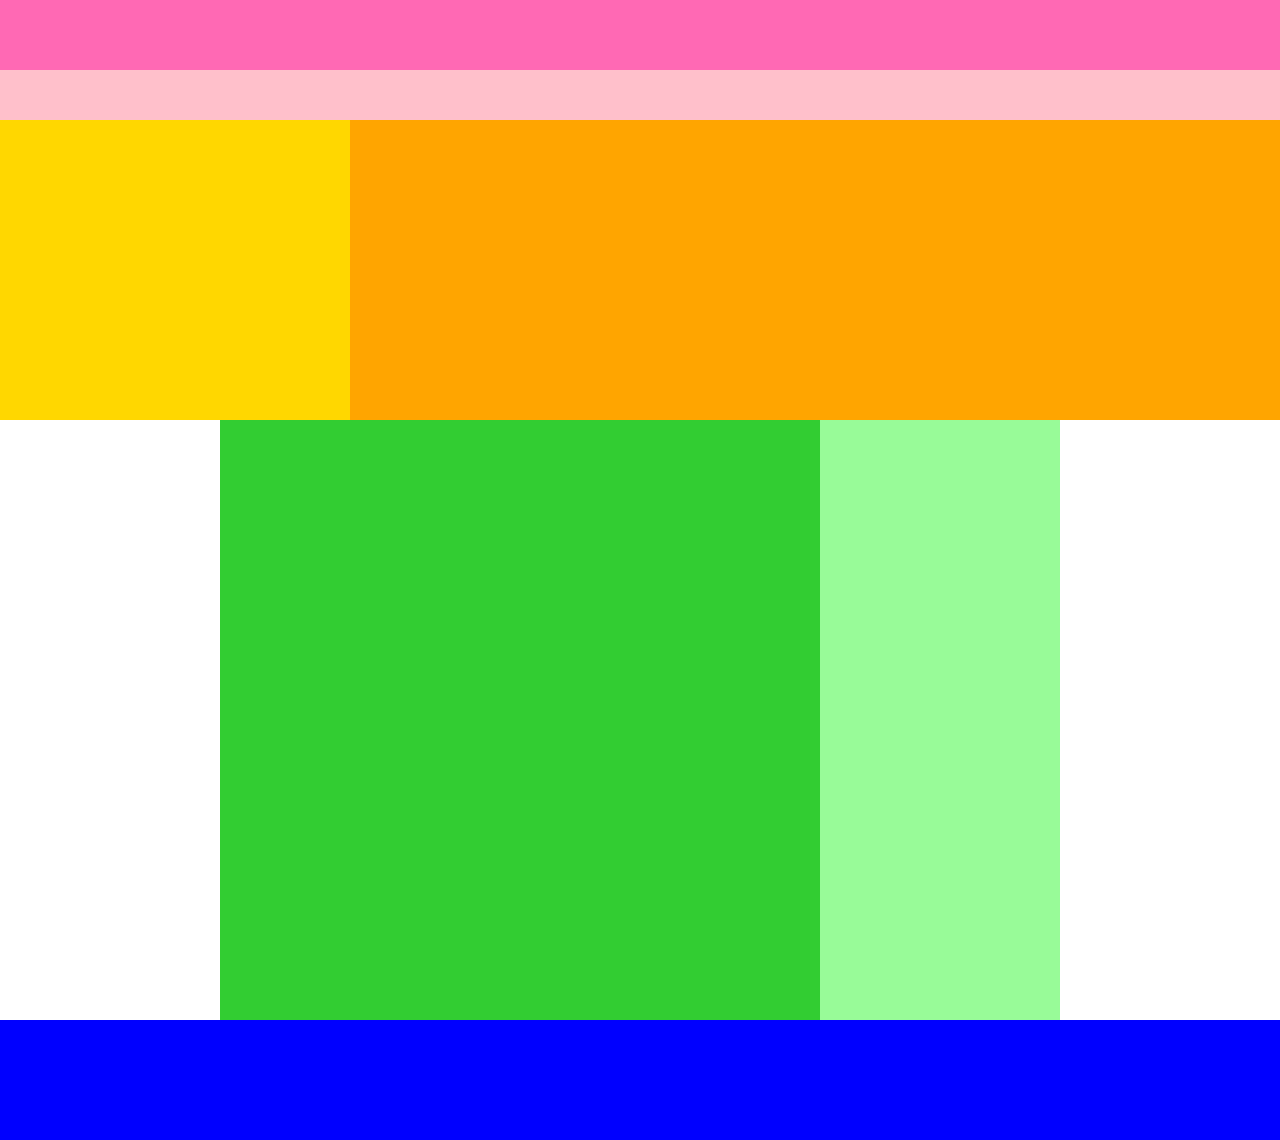
<file: caravan2/index.html>
<!DOCTYPE html>
<html lang="ja">
  <head>
    <meta charset="UTF-8" />
    <!-- CSSファイルの読み込み -->
    <link rel="stylesheet" href="style.css" />
    <title>CARAVAN</title>
  </head>

  <body>
    <div class="header">
      <div class="header-top"></div>
      <div class="header-bottom"></div>
    </div>
    <div class="main-visual">
      <div class="main-visual-content"></div>
    </div>
    <div class="main">
      <div class="blog"></div>
      <div class="sidebar"></div>
    </div>
    <div class="footer"></div>
  </body>
</html>
</file>
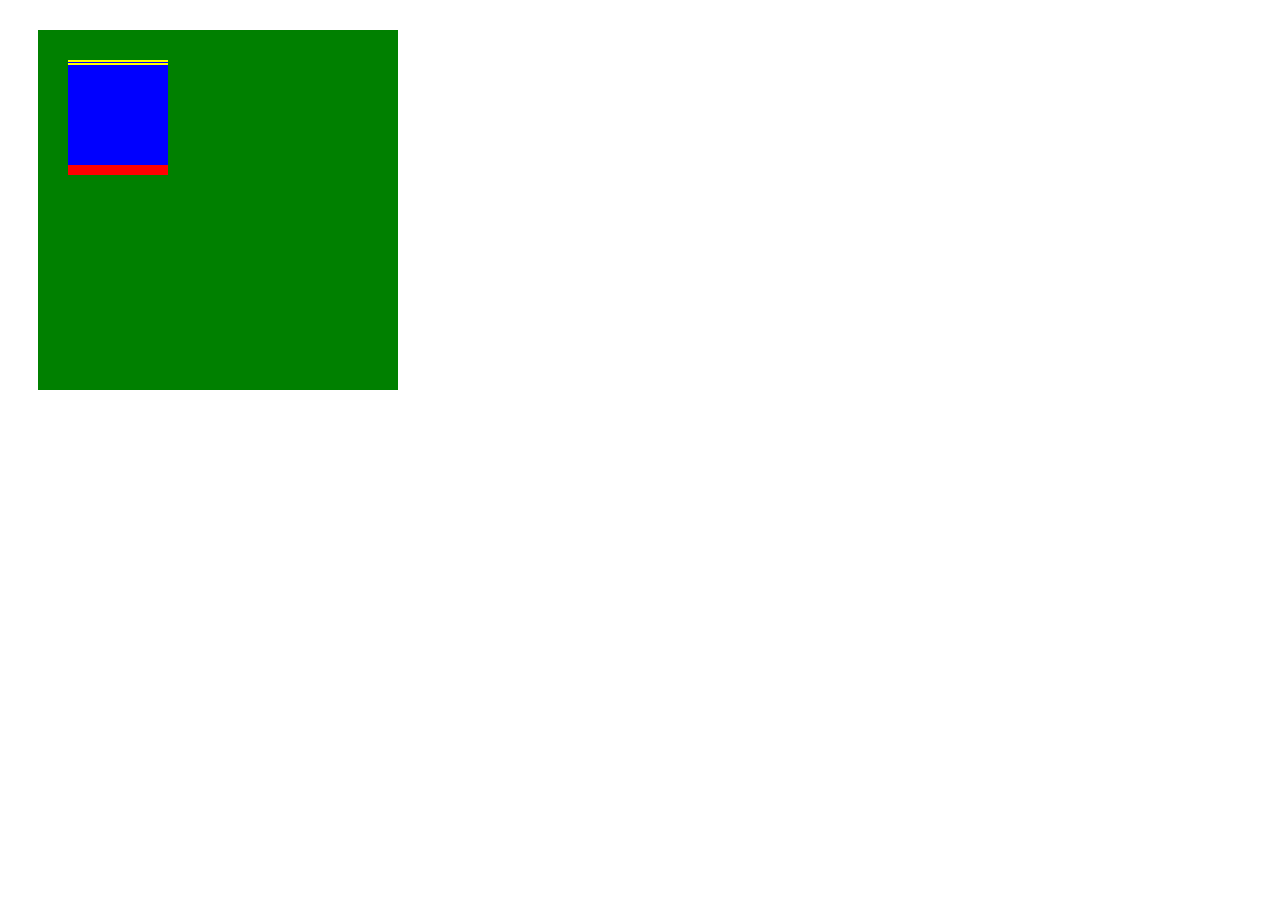
<file: box/box.html>
<!DOCTYPE html>
<html lang="ja">
  <head>
    <meta charset="UTF-8" />
    <!-- CSSファイルの読み込み -->
    <link rel="stylesheet" href="box.css" />
    <title>BOX</title>
  </head>

  <body>
    <!-- box1用のdiv -->
    <div class="box1">
      <div class="box2"></div>
    </div>
  </body>
</html>
</file>
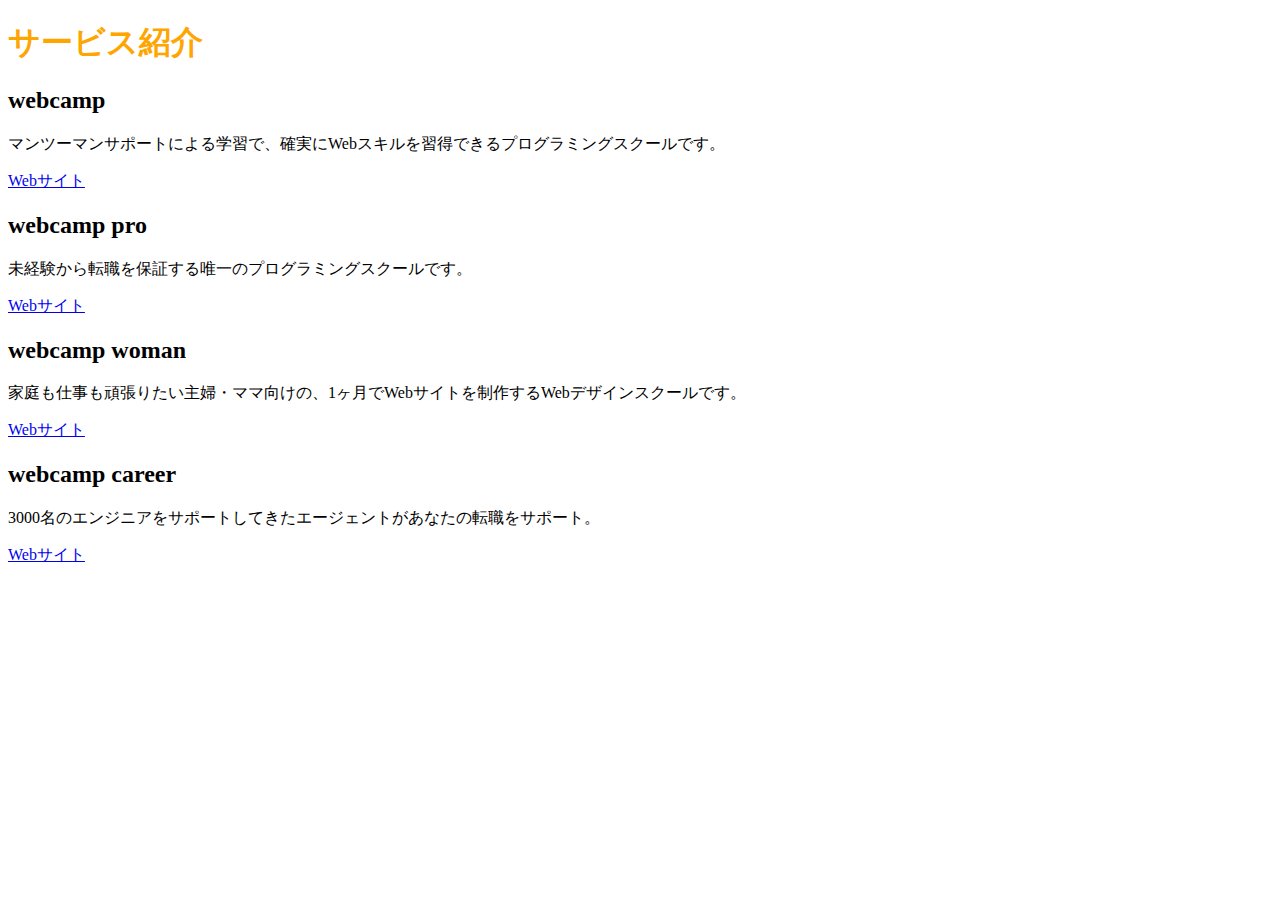
<file: exercise2/exercise2.html>
<!DOCTYPE HTML>
<html lang="ja">
  <head>
    <meta charset="UTF-8" />
    <title>exercise2</title>
    <link rel="stylesheet" href="exercise2.css" />
  </head>

  <body>
    <h1>サービス紹介</h1>
    <h2>webcamp</h2>
    <p>マンツーマンサポートによる学習で、確実にWebスキルを習得できるプログラミングスクールです。</p>
    <a href="#">Webサイト</a>
    <h2>webcamp pro</h2>
    <p>未経験から転職を保証する唯一のプログラミングスクールです。</p>
    <a href="#">Webサイト</a>
    <h2>webcamp woman</h2>
    <p>家庭も仕事も頑張りたい主婦・ママ向けの、1ヶ月でWebサイトを制作するWebデザインスクールです。</p>
    <a href="#">Webサイト</a>
    <h2>webcamp career</h2>
    <p>3000名のエンジニアをサポートしてきたエージェントがあなたの転職をサポート。</p>
    <a href="#">Webサイト</a>
  </body>
</html>
</file>
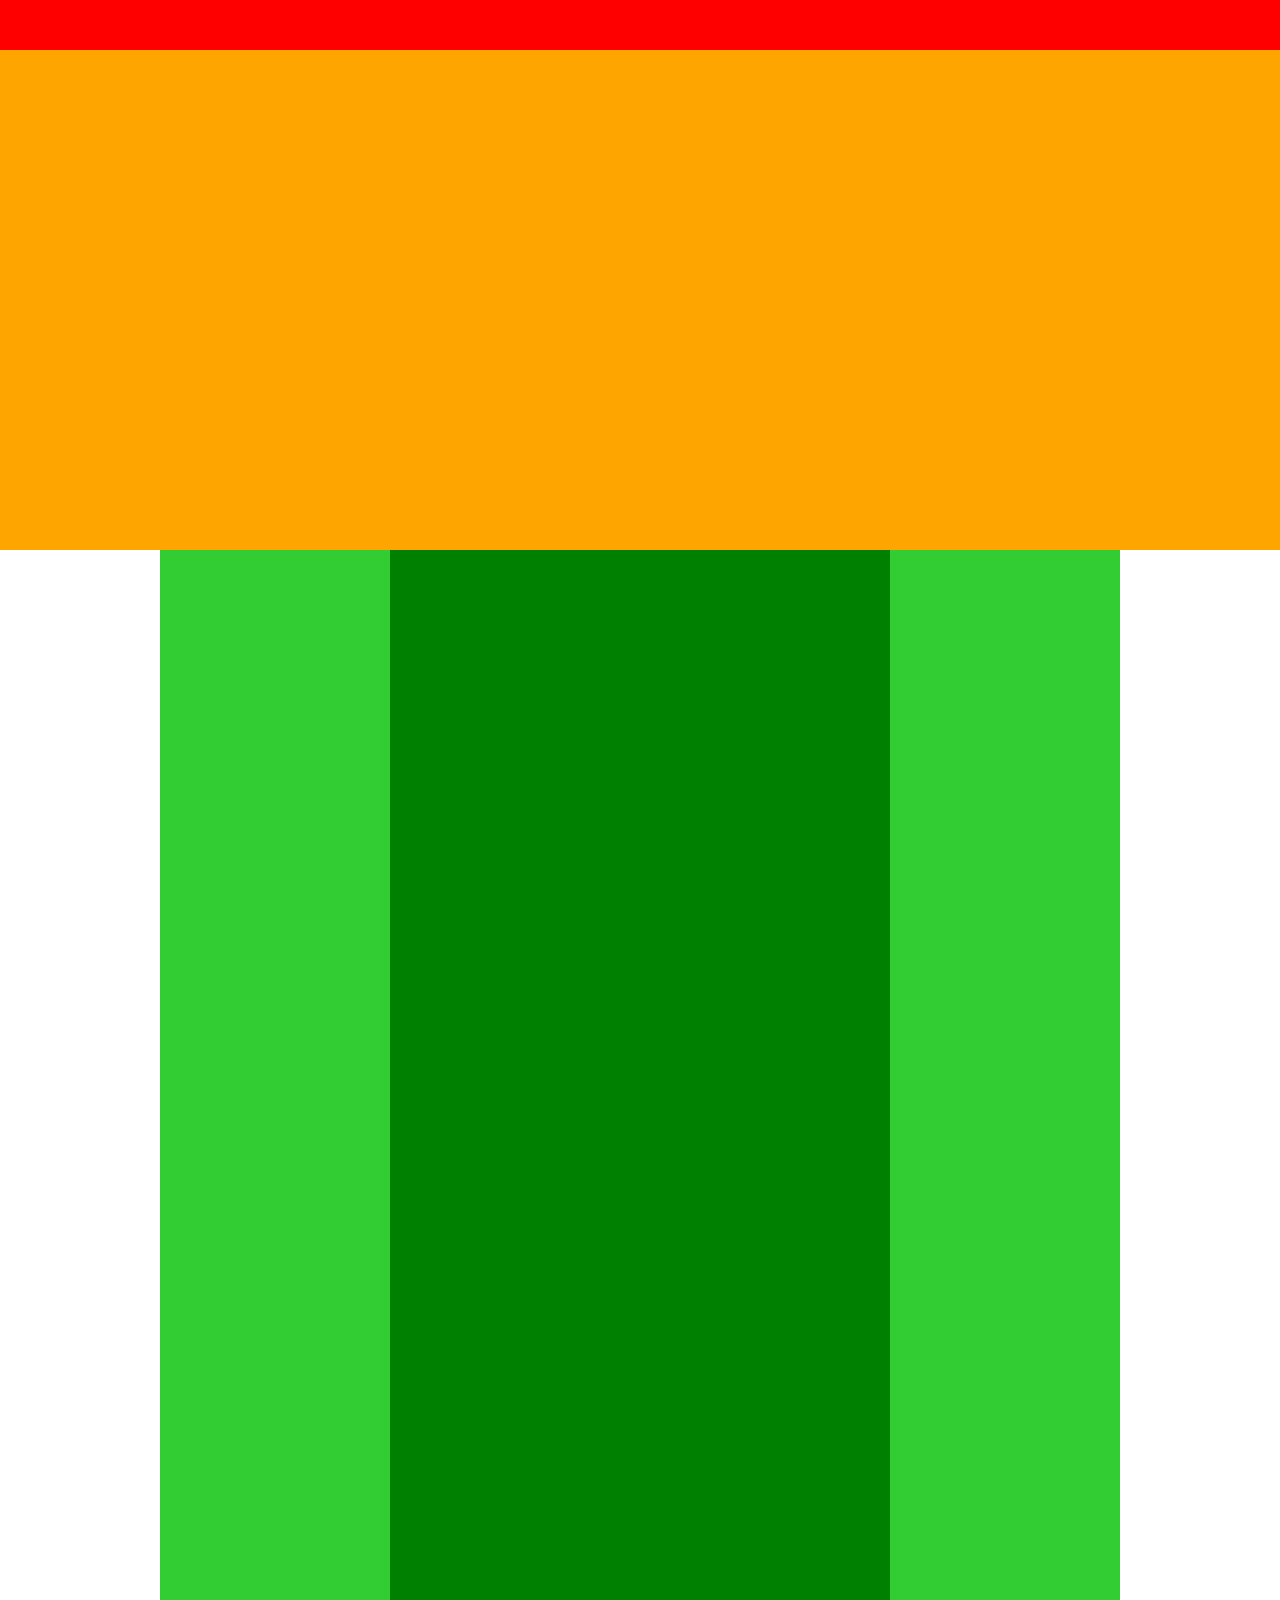
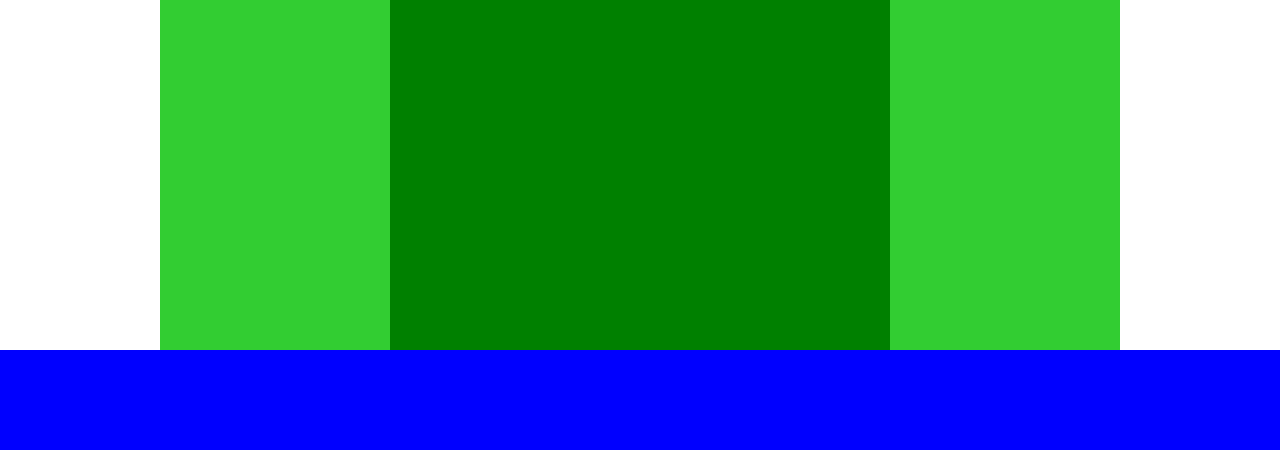
<file: exercise4/exercise4-2.html>
<!DOCTYPE html>
<html lang="ja">
  <head>
    <meta charset="UTF-8" />
    <!-- CSSファイルの読み込み -->
    <link rel="stylesheet" href="exercise4-2.css" />
    <title>CARAVAN</title>
  </head>

  <body>
    <div class="header"></div>
    <div class="main-visual"></div>
    <div class="main">
      <div class="main-side">
        <div class="main-content"></div>
      </div>
    </div>
    <div class="footer"></div>
  </body>
</html>
</file>
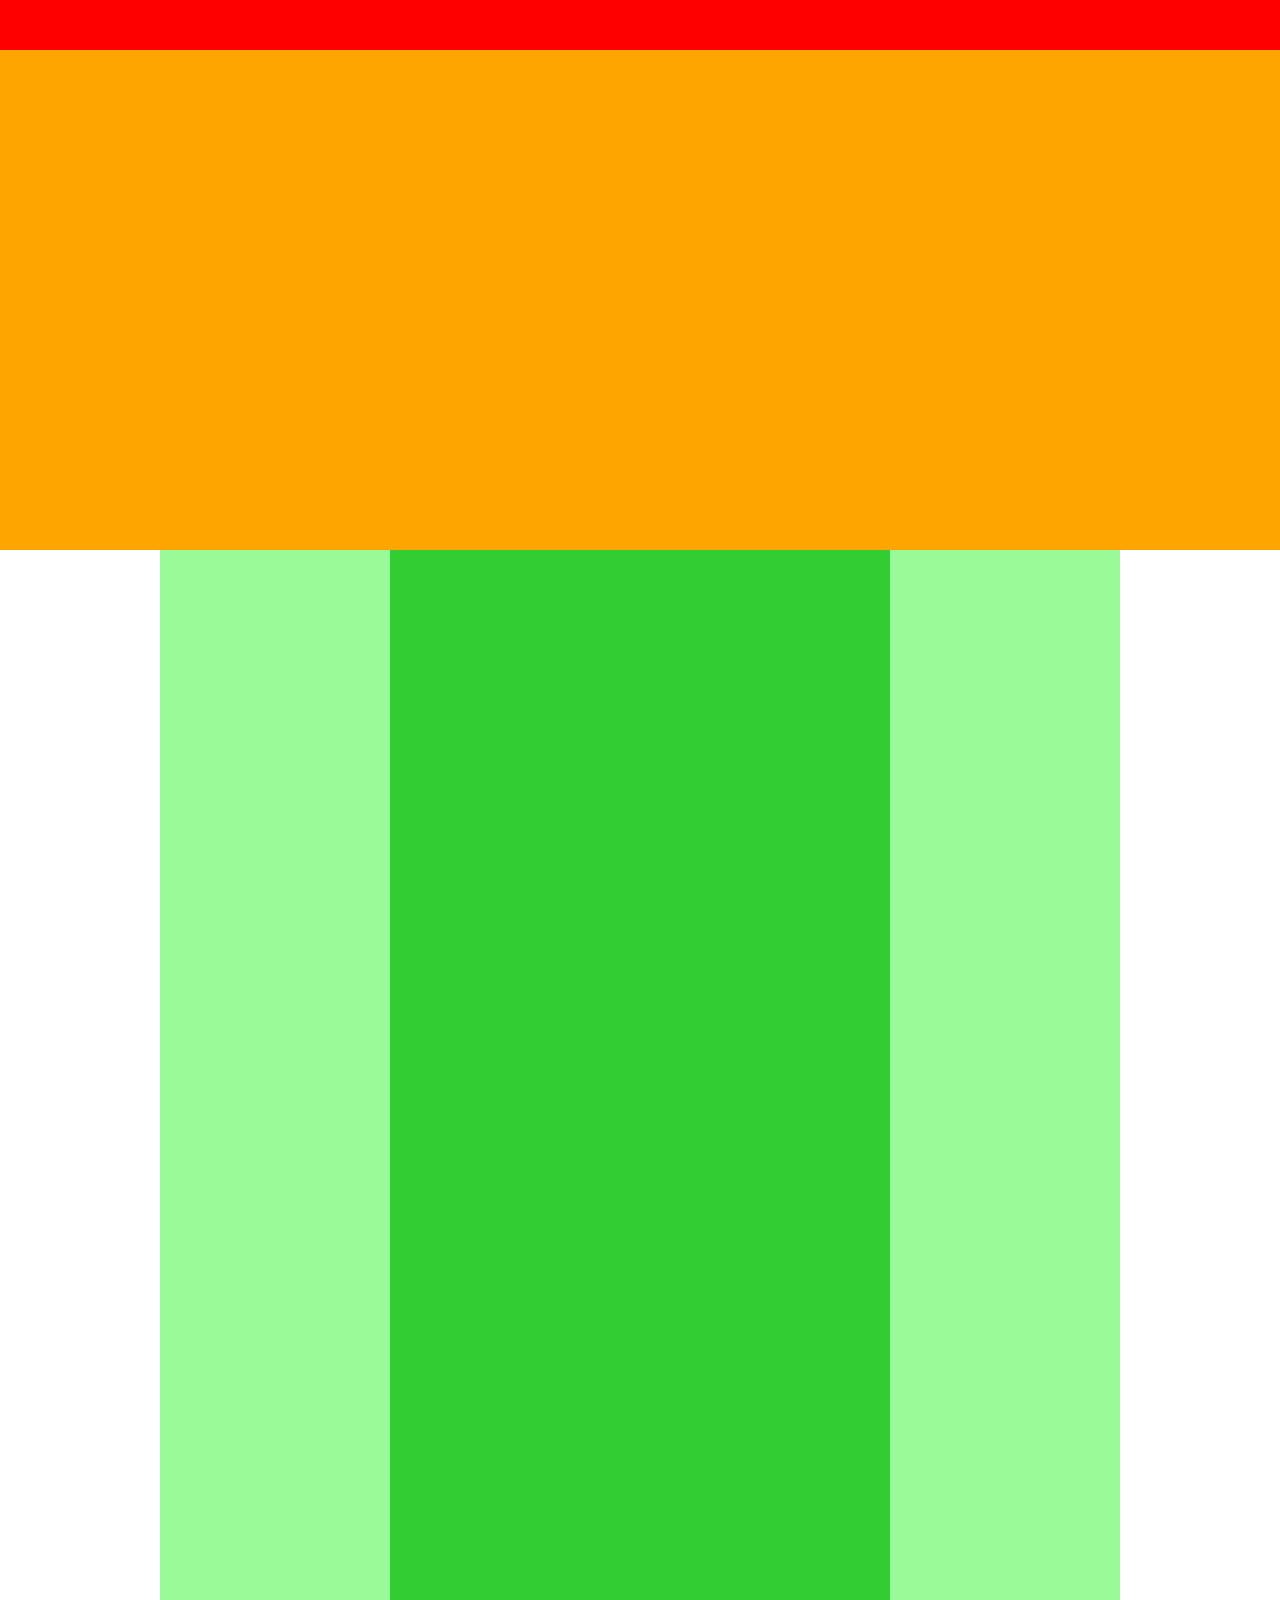
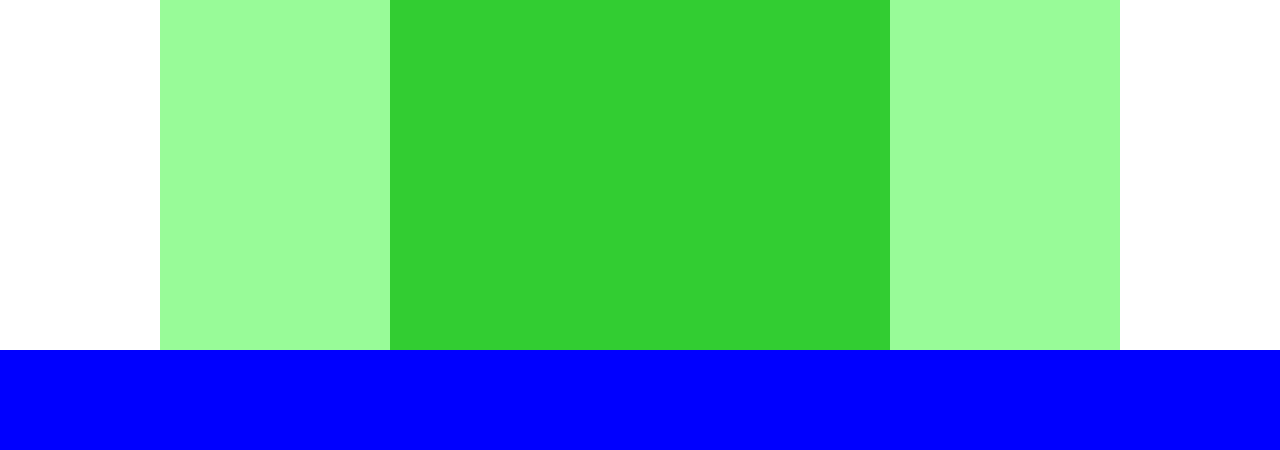
<file: exercise4/exercise4.html>
<!DOCTYPE html>
<html lang="ja">
  <head>
    <meta charset="UTF-8" />
    <!-- CSSファイルの読み込み -->
    <link rel="stylesheet" href="exercise4.css" />
    <title>EXERCISE4</title>
  </head>

  <body>
    <div class="header">
    </div>

    <div class="main-visual">
    </div>

    <div class="main">
      <div class="left"></div>
      <div class="center"></div>
      <div class="right"></div>
    </div>

    <div class="footer"></div>
  </body>
</html>
</file>
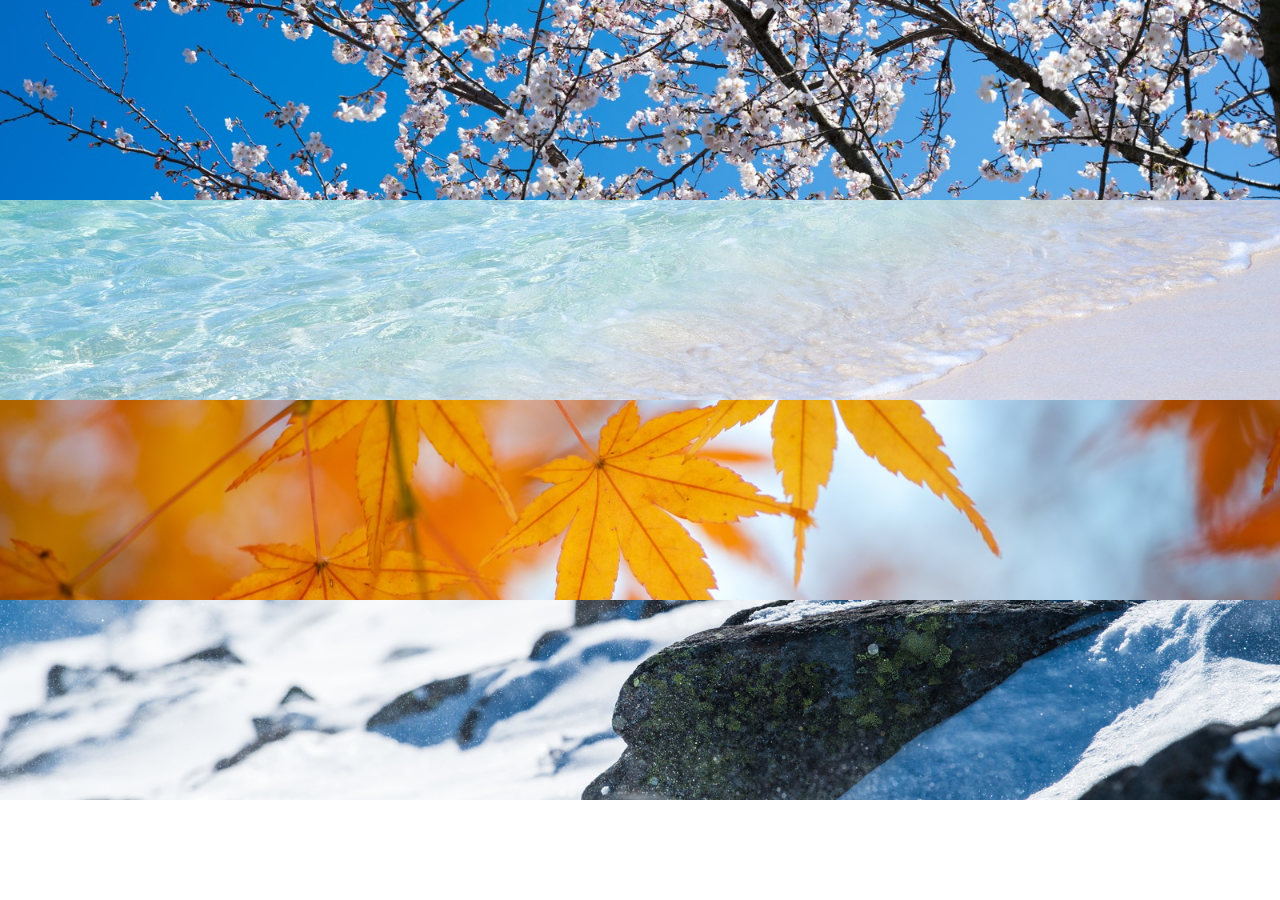
<file: exercise6/exercise6.html>
<!DOCTYPE html>
<html lang="ja">
  <head>
    <meta charset="UTF-8" />
    <!-- CSSファイルの読み込み -->
    <link rel="stylesheet" href="exercise6.css" />
    <title>EXERCISE6</title>
  </head>

  <body>
    <div class="box1"></div>
    <div class="box2"></div>
    <div class="box3"></div>
    <div class="box4"></div>

  </body>
</html>
</file>
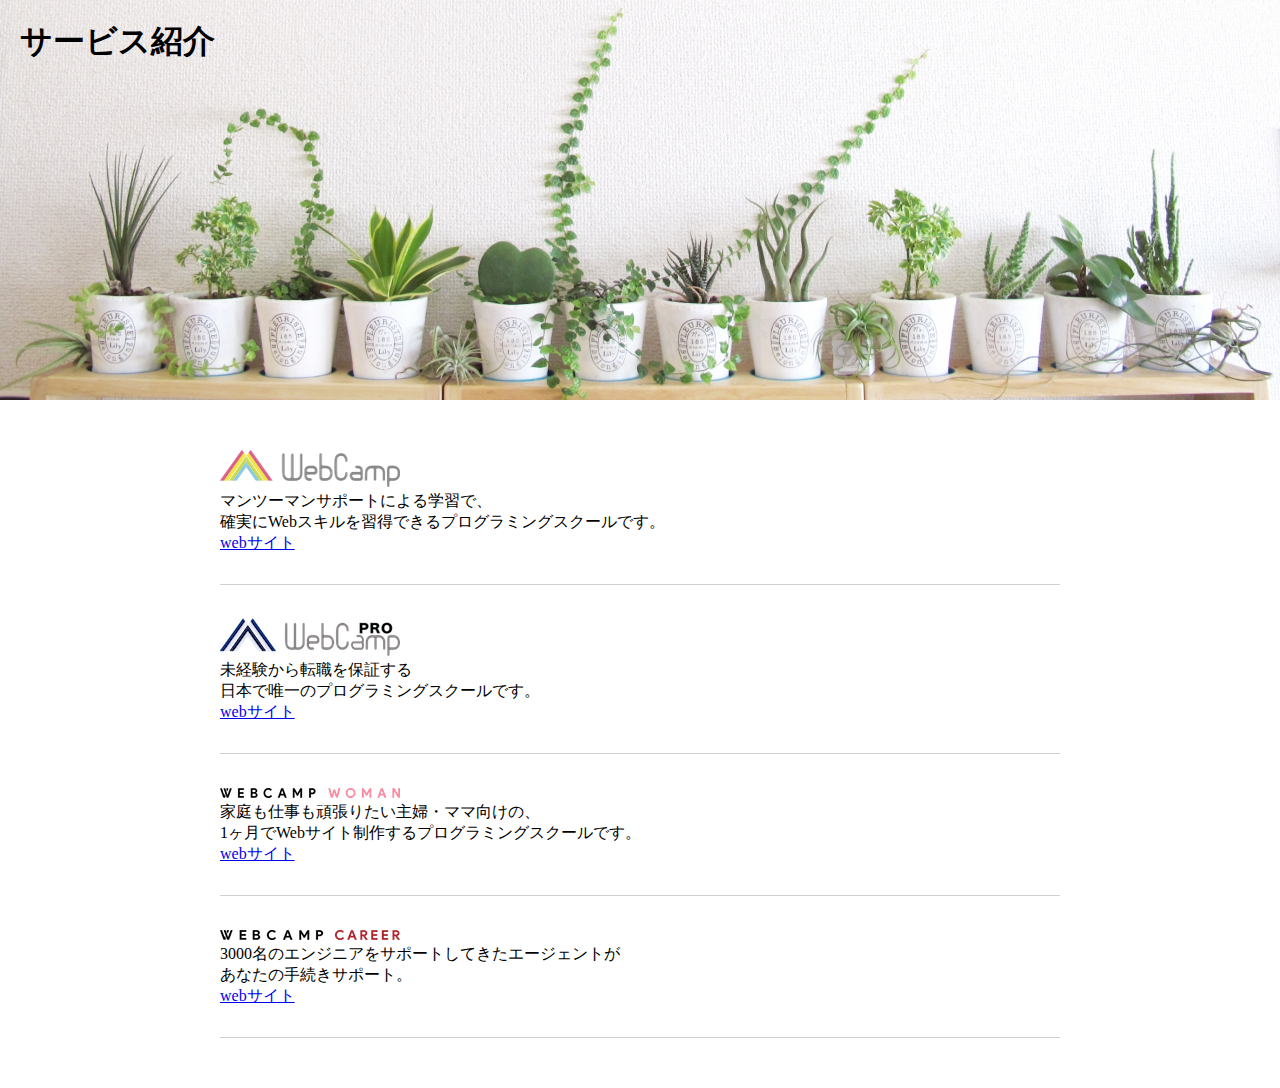
<file: exercise7/exercise7.html>
<!DOCTYPE html>
<html lang="ja">
  <head>
    <meta charset="UTF-8" />
    <!-- CSSファイルの読み込み -->
    <link rel="stylesheet" href="exercise7.css" />
    <title>EXERCISE7</title>
  </head>

  <body>
    <header>
      <section class="main-visual">
        <h1 class="heading">サービス紹介</h1>
      </section>
    </header>
    <main>
      <section class="service">
        <img class="service-img" src="img/wc-logo.png">
        <p>マンツーマンサポートによる学習で、<br>
        確実にWebスキルを習得できるプログラミングスクールです。</p>
        <a href="https://web-camp.io/">webサイト</a>
      </section>
      <section class="service">
        <img class="service-img" src="img/wcp-logo.png">
        <p>未経験から転職を保証する<br>
        日本で唯一のプログラミングスクールです。</p>
        <a href="http://web-camp.io/pro/">webサイト</a>
      </section>
      <section class="service">
        <img class="service-img" src="img/wcw-logo.png">
        <p>家庭も仕事も頑張りたい主婦・ママ向けの、<br>
        1ヶ月でWebサイト制作するプログラミングスクールです。</p>
        <a href="http://web-camp.io/woman/">webサイト</a>
      </section>
      <section class="service2">
        <img class="service-img" src="img/wcc-logo.png">
        <p>3000名のエンジニアをサポートしてきたエージェントが<br>
        あなたの手続きサポート。</p>
        <a href="http://web-camp.io/career/">webサイト</a>
      </section>
    </main>
  </body>
</html>
</file>
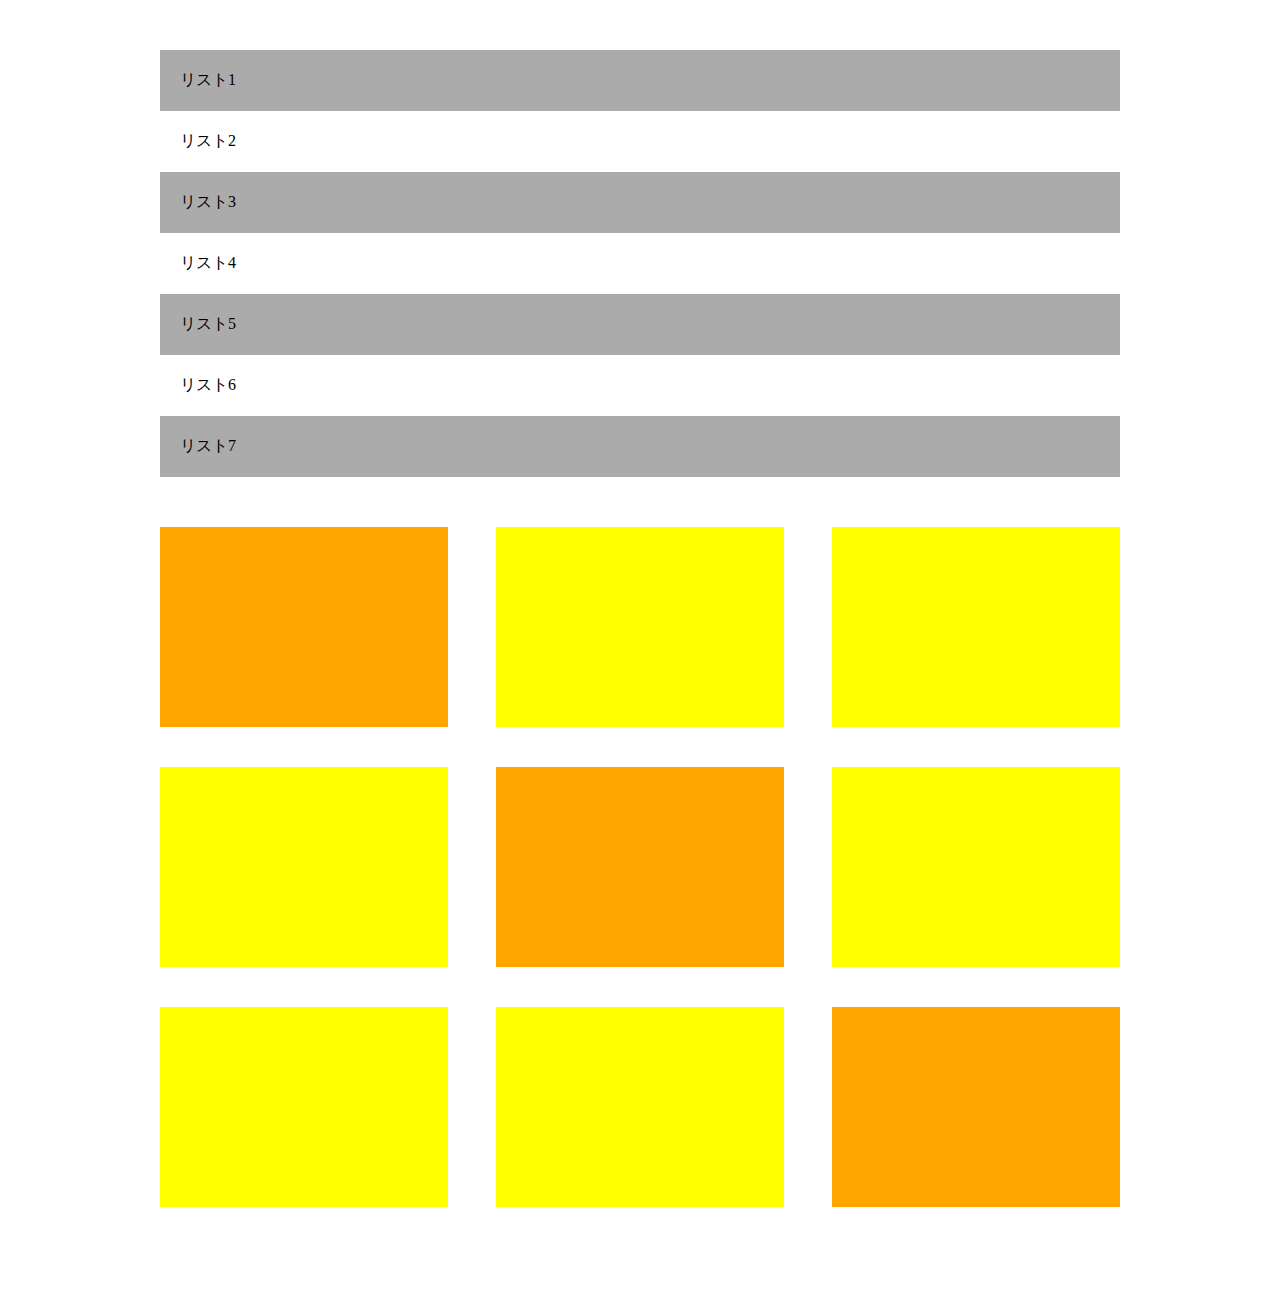
<file: exercise8/exercise8.html>
<!DOCTYPE html>
<html lang="ja">
  <head>
    <meta charset="UTF-8" />
    <!-- CSSファイルの読み込み -->
    <link rel="stylesheet" href="exercise8.css" />
    <title>EXERCISE8</title>
  </head>

  <body>
    <main>
      <ul class="nav-list">
        <li class="nav-list-item">リスト1</li>
        <li class="nav-list-item">リスト2</li>
        <li class="nav-list-item">リスト3</li>
        <li class="nav-list-item">リスト4</li>
        <li class="nav-list-item">リスト5</li>
        <li class="nav-list-item">リスト6</li>
        <li class="nav-list-item">リスト7</li>
      </ul>
      <div class="contents">
        <div class="box"></div>
        <div class="box"></div>
        <div class="box"></div>
        <div class="box"></div>
        <div class="box"></div>
        <div class="box"></div>
        <div class="box"></div>
        <div class="box"></div>
        <div class="box"></div>
      </div>
    </main>
  </body>
</html>
</file>
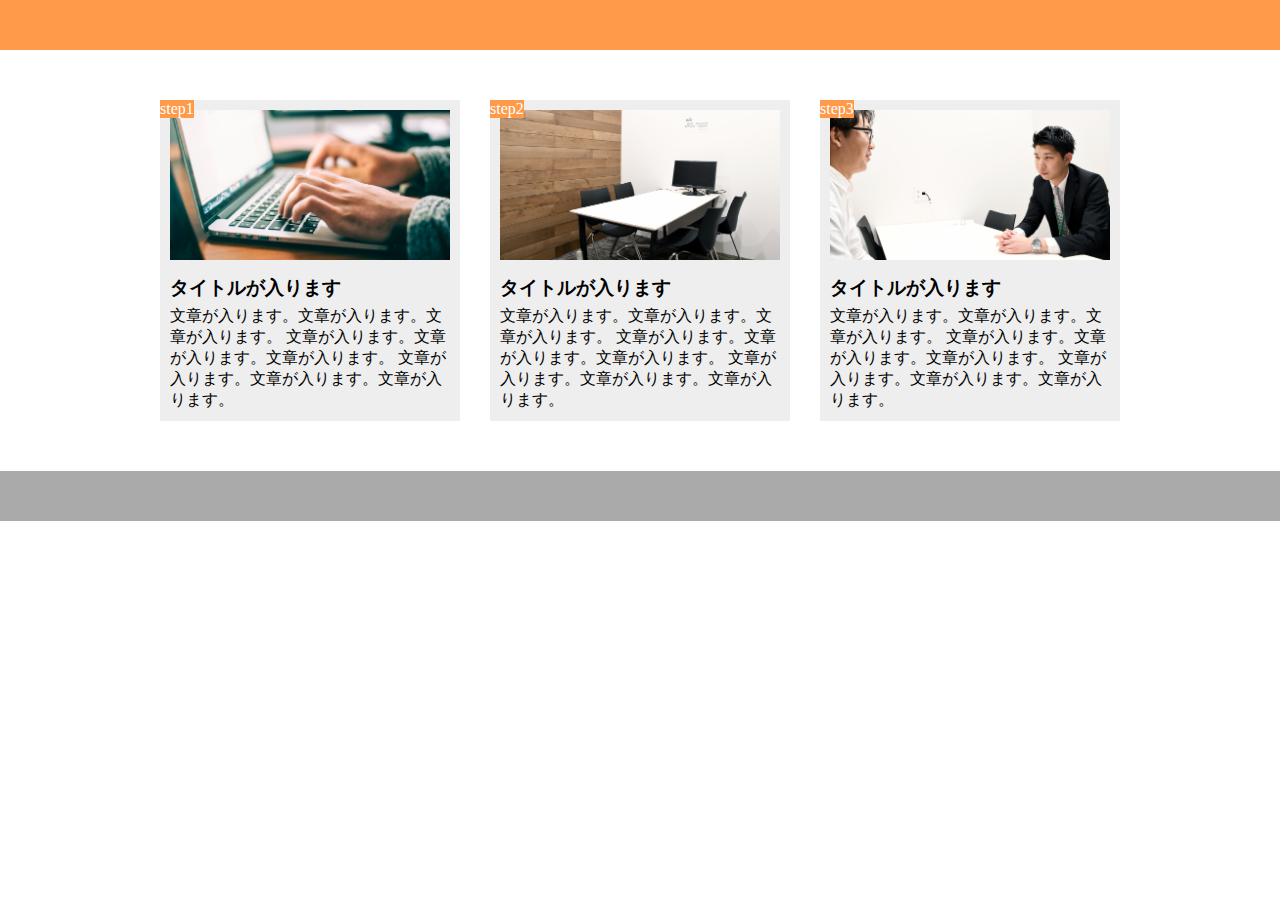
<file: exercise9/exercise9-2.html>
<!DOCTYPE html>
<html lang="ja">
  <head>
    <meta charset="UTF-8" />
    <meta name="viewport" content="width=device-width,initial-scale=1.0">
    <!-- CSSファイルの読み込み -->
    <link rel="stylesheet" href="exercise9-2.css" />
    <title>EXERCISE9-2</title>
  </head>

  <body>
    <header>
    </header>
    <main>
      <div class="content">
        <p class="step">step1</p>
        <div class="content-box">
          <div class="content-img1"></div>
          <h3 class="title">タイトルが入ります</h3>
          <p class="content-text">
            文章が入ります。文章が入ります。文章が入ります。
            文章が入ります。文章が入ります。文章が入ります。
            文章が入ります。文章が入ります。文章が入ります。
          </p>
        </div>
      </div>
      <div class="content">
        <p class="step">step2</p>
        <div class="content-box">
          <div class="content-img2"></div>
          <h3 class="title">タイトルが入ります</h3>
          <p class="content-text">
            文章が入ります。文章が入ります。文章が入ります。
            文章が入ります。文章が入ります。文章が入ります。
            文章が入ります。文章が入ります。文章が入ります。
          </p>
        </div>
      </div>
      <div class="content">
        <p class="step">step3</p>
        <div class="content-box">
          <div class="content-img3"></div>
          <h3 class="title">タイトルが入ります</h3>
          <p class="content-text">
            文章が入ります。文章が入ります。文章が入ります。
            文章が入ります。文章が入ります。文章が入ります。
            文章が入ります。文章が入ります。文章が入ります。
          </p>
        </div>
      </div>
    </main>
    <footer>
    </footer>
  </body>
</html>
</file>
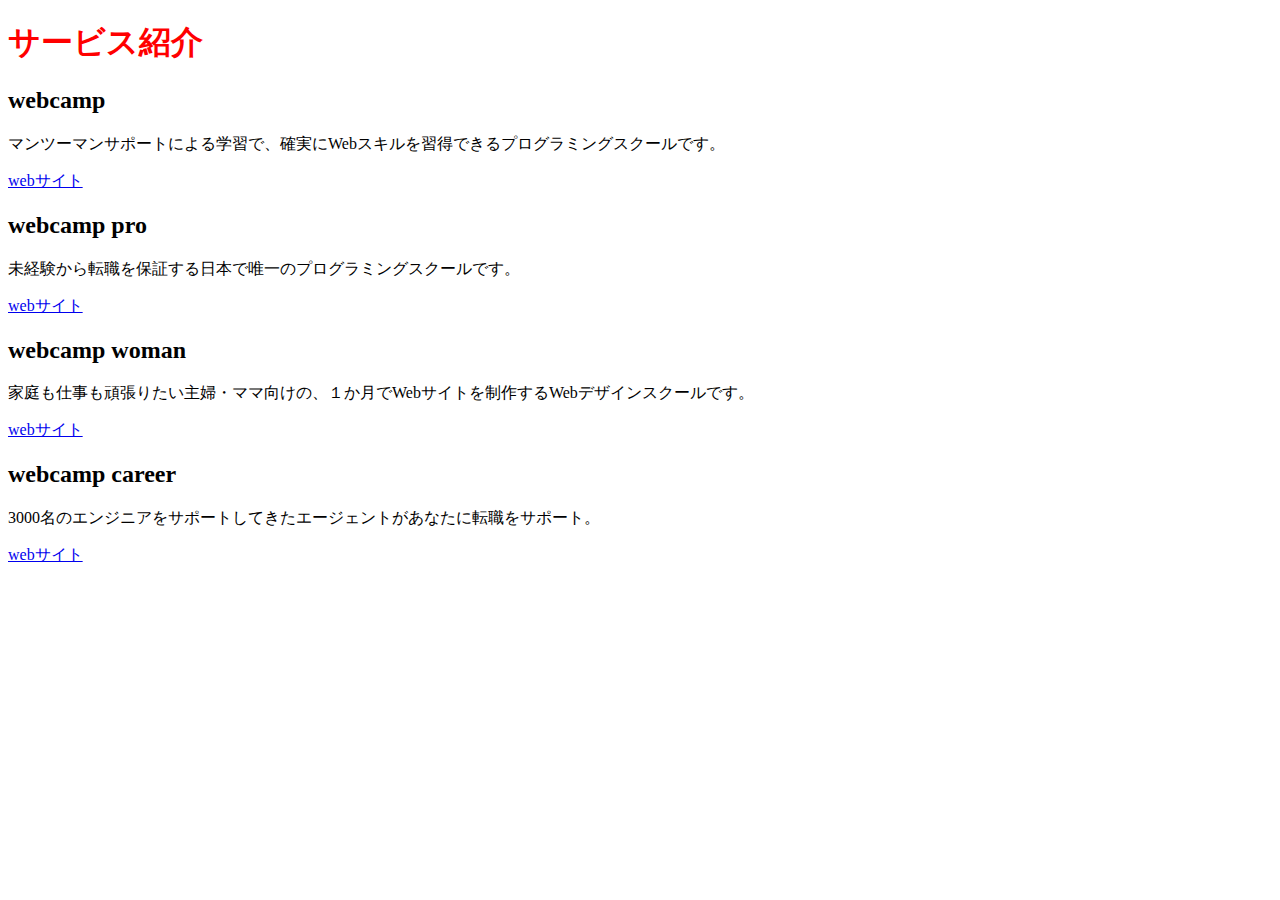
<file: kadai1/kadai1.html>
<!DOCTYPE HTML>
<html lang="ja">
  <head>
    <meta charset="UTF-8" />
    <title>課題１</title>
    <link rel="stylesheet" href="kadai1.css"/>
  </head>

  <body>
  <h1>サービス紹介</h1>
  <h2>webcamp</h2>
  <p>マンツーマンサポートによる学習で、確実にWebスキルを習得できるプログラミングスクールです。</p>
  <a href="#">webサイト</a>
  <h2>webcamp pro</h2>
  <p>未経験から転職を保証する日本で唯一のプログラミングスクールです。</p>
  <a href="#">webサイト</a>
  <h2>webcamp woman</h2>
  <p>家庭も仕事も頑張りたい主婦・ママ向けの、１か月でWebサイトを制作するWebデザインスクールです。</p>
  <a href="#">webサイト</a>
  <h2>webcamp career</h2>
  <p>3000名のエンジニアをサポートしてきたエージェントがあなたに転職をサポート。</p>
  <a href="#">webサイト</a>
  </body>
</html>
</file>
<file: caravan2/style.css>
* {
  margin: 0;
  padding: 0;
  box-sizing: border-box;
}

.header {
  width: 100%;
  height: 120px;
  background-color: red;
}

.header-top {
  width: 100%;
  height: 70px;
  background-color: hotpink;
}

.header-bottom {
  width: 100%;
  height: 50px;
  background-color: pink;
}

.main-visual {
  width: 100%;
  height: 300px;
  background-color: orange;
}

.main-visual-content {
  width: 350px;
  height: 300px;
  background-color: gold;
}

.main {
  width: 840px;
  display: flex;
  justify-content: center;
  margin: 0 auto;
}

.blog {
  width: 600px;
  height: 600px;
  background-color: limegreen;
}

.sidebar {
  width: 240px;
  height: 600px;
  background-color: palegreen;
}

.footer {
  width: 100%;
  height: 120px;
  background-color: blue;
}
</file>
<file: box/box.css>
.box1 {
  width: 300px;
  height: 300px;
  background-color: green;
  margin: 30px;
  padding: 30px;
}

.box2 {
  width: 100px;
  height: 100px;
  background-color: blue;
  border-top: 5px double yellow;
  border-bottom-color: red;
  border-bottom-width: 10px;
  border-bottom-style: solid;
}
</file>
<file: exercise2/exercise2.css>
h1 {
  color: orange;
}
</file>
<file: exercise4/exercise4-2.css>
* {
  margin: 0;
  padding: 0;
  box-sizing: border-box;
}

.header {
  width: 100%;
  height: 50px;
  background-color: red;
}

.main-visual {
  width: 100%;
  height: 500px;
  background-color: orange;
}

.main {
  display: flex;
  justify-content: center;
  margin: 0 auto;
}

.main {
  display: flex;
  justify-content: center;
  margin: 0 auto;
}

.main-side {
  width: 960px;
  height: 1400px;
  display: flex;
  justify-content: center;
  background-color: limegreen;
}

.main-content {
  width: 500px;
  height: 1400px;
  background-color: green;
  margin: 0 auto;
}

.footer {
  width: 100%;
  height: 100px;
  background-color: blue;
}
</file>
<file: exercise4/exercise4.css>
* {
  margin: 0;
  padding: 0;
  box-sizing: border-box;
}

.header {
  width: 100%;
  height: 50px;
  background-color: red;
}

.main-visual {
  width: 100%;
  height: 500px;
  background-color: orange;
}

.main {
  width: 100%;
  height: 1400px;
  display: flex;
  justify-content: center;
}

.center{
  width: 500px;
  background-color: limegreen;
}

.left {
  width: 230px;
  background-color: palegreen
}

.right {
  width: 230px;
  background-color: palegreen
}

.footer {
  width: 100%;
  height: 100px;
  background-color: blue;
}
</file>
<file: exercise6/exercise6.css>
* {
  margin: 0;
  padding: 0;
  box-sizing: border-box;
}

.box1 {
  width: 100%;
  height: 200px;
  background-image: url(img/box1.jpg);
  background-size: cover;
  background-position: center;
}
.box2 {
  width: 100%;
  height: 200px;
  background-image: url(img/box2.jpg);
  background-size: cover;
  background-position: center;
}
.box3 {
  width: 100%;
  height: 200px;
  background-image: url(img/box3.jpg);
  background-size: cover;
  background-position: center;
}
.box4 {
  width: 100%;
  height: 200px;
  background-image: url(img/box4.jpg);
  background-size: cover;
  background-position: center;
}
</file>
<file: exercise7/exercise7.css>
* {
  margin: 0;
  padding: 0;
  box-sizing: border-box;
}

.main-visual {
  width: 100%;
  height: 400px;
  background-image: url(img/mv.jpg);
  background-position: bottom;
  background-size: cover;
}

.heading {
  padding: 20px 0 0 20px;
}

main {
  margin: 50px auto;
  width: 840px;
}

.service {
  margin-bottom: 30px;
  border-bottom: 1px solid #d1d1d1;
  padding-bottom: 30px;
}
.service2 {
  padding-bottom: 30px;
  border-bottom: 1px solid #d1d1d1;
}
</file>
<file: exercise8/exercise8.css>
* {
  margin: 0;
  padding: 0;
  box-sizing: border-box;
}

main {
  width: 960px;
  margin: 50px auto;
}

.nav-list {
  margin-bottom: 50px;
}

.nav-list-item {
  padding: 20px 0 20px 20px;
  list-style: none;
}

.nav-list-item:nth-child(odd){
  background-color: #acabab;
}

.contents {
  display: flex;
  flex-wrap: wrap;
}

.box {
  width: 30%;
  height: 200px;
}

.box:nth-child(1),.box:nth-child(5),.box:nth-child(9) {
  background-color: orange;
}

.box:nth-child(2),.box:nth-child(3),.box:nth-child(4)
,.box:nth-child(6),.box:nth-child(7),.box:nth-child(8){
  background-color: yellow;
}

.box:nth-child(1),.box:nth-child(2),.box:nth-child(4),
.box:nth-child(5),.box:nth-child(7),.box:nth-child(8) {
  margin: 0 5% 40px 0;
}
</file>
<file: exercise9/exercise9-2.css>
* {
  margin: 0;
  padding: 0;
  box-sizing: border-box;
}

header {
  width: 100%;
  height: 50px;
  background-color: #FF9A4B;
}

main {
  width: 960px;
  display: flex;
  margin: 50px auto;
}

footer {
  width: 100%;
  height: 50px;
  background-color: #AAAAAA;
}

.content {
  background-color: #EEEEEE;
  width: 300px;
  position: relative;
}

.step {
  display: inline-block;
  background-color: #FF9A4B;
  color: white;
  position: absolute;
  top: 0px;
  left: 0px;
}

.content-img1 {
  background-image: url(img/flow01.png);
  height: 150px;
  background-position: bottom;
  background-size: cover;
  margin-bottom: 15px;
}

.content-img2 {
  background-image: url(img/flow02.png);
  height: 150px;
  background-position: bottom;
  background-size: cover;
  margin-bottom: 15px;
}

.content-img3 {
  background-image: url(img/flow03.png);
  height: 150px;
  background-position: bottom;
  background-size: cover;
  margin-bottom: 15px;
}

.title {
  margin-bottom: 5px;
}

.content-box {
  margin: 10px 10px;
}

.content:nth-child(1) {
  margin-right: 30px;
}

.content:nth-child(2) {
  margin-right: 30px;
}

@media screen and (max-width:768px) {
  main {
    display: block;
    width: 100%;
    margin: 50px 0 50px 0;
  }
}

@media screen and (max-width:768px) {
  .content {
    width: 90%;
  }
}

@media screen and (max-width:768px) {
  .content:nth-child(1) {
    margin: 0 auto 20px auto;
  }

@media screen and (max-width:768px) {
  .content:nth-child(2) {
    margin: 0 auto 20px auto;
  }

@media screen and (max-width:768px) {
  .content:nth-child(3) {
    margin: 0 auto;
  }

@media screen and (max-width:768px) {
  .content-img1 {
    background-position: bottom;
  }
}

@media screen and (max-width:768px) {
  .content-img2 {
    background-position: bottom;
  }
}

@media screen and (max-width:768px) {
  .content-img3 {
    background-position: bottom;
  }
}

@media screen and (max-width:768px) {
  .content-box {
    padding-top: 10px;
  }
}
</file>
<file: kadai1/kadai1.css>
h1 {
  color: red
}
</file>
